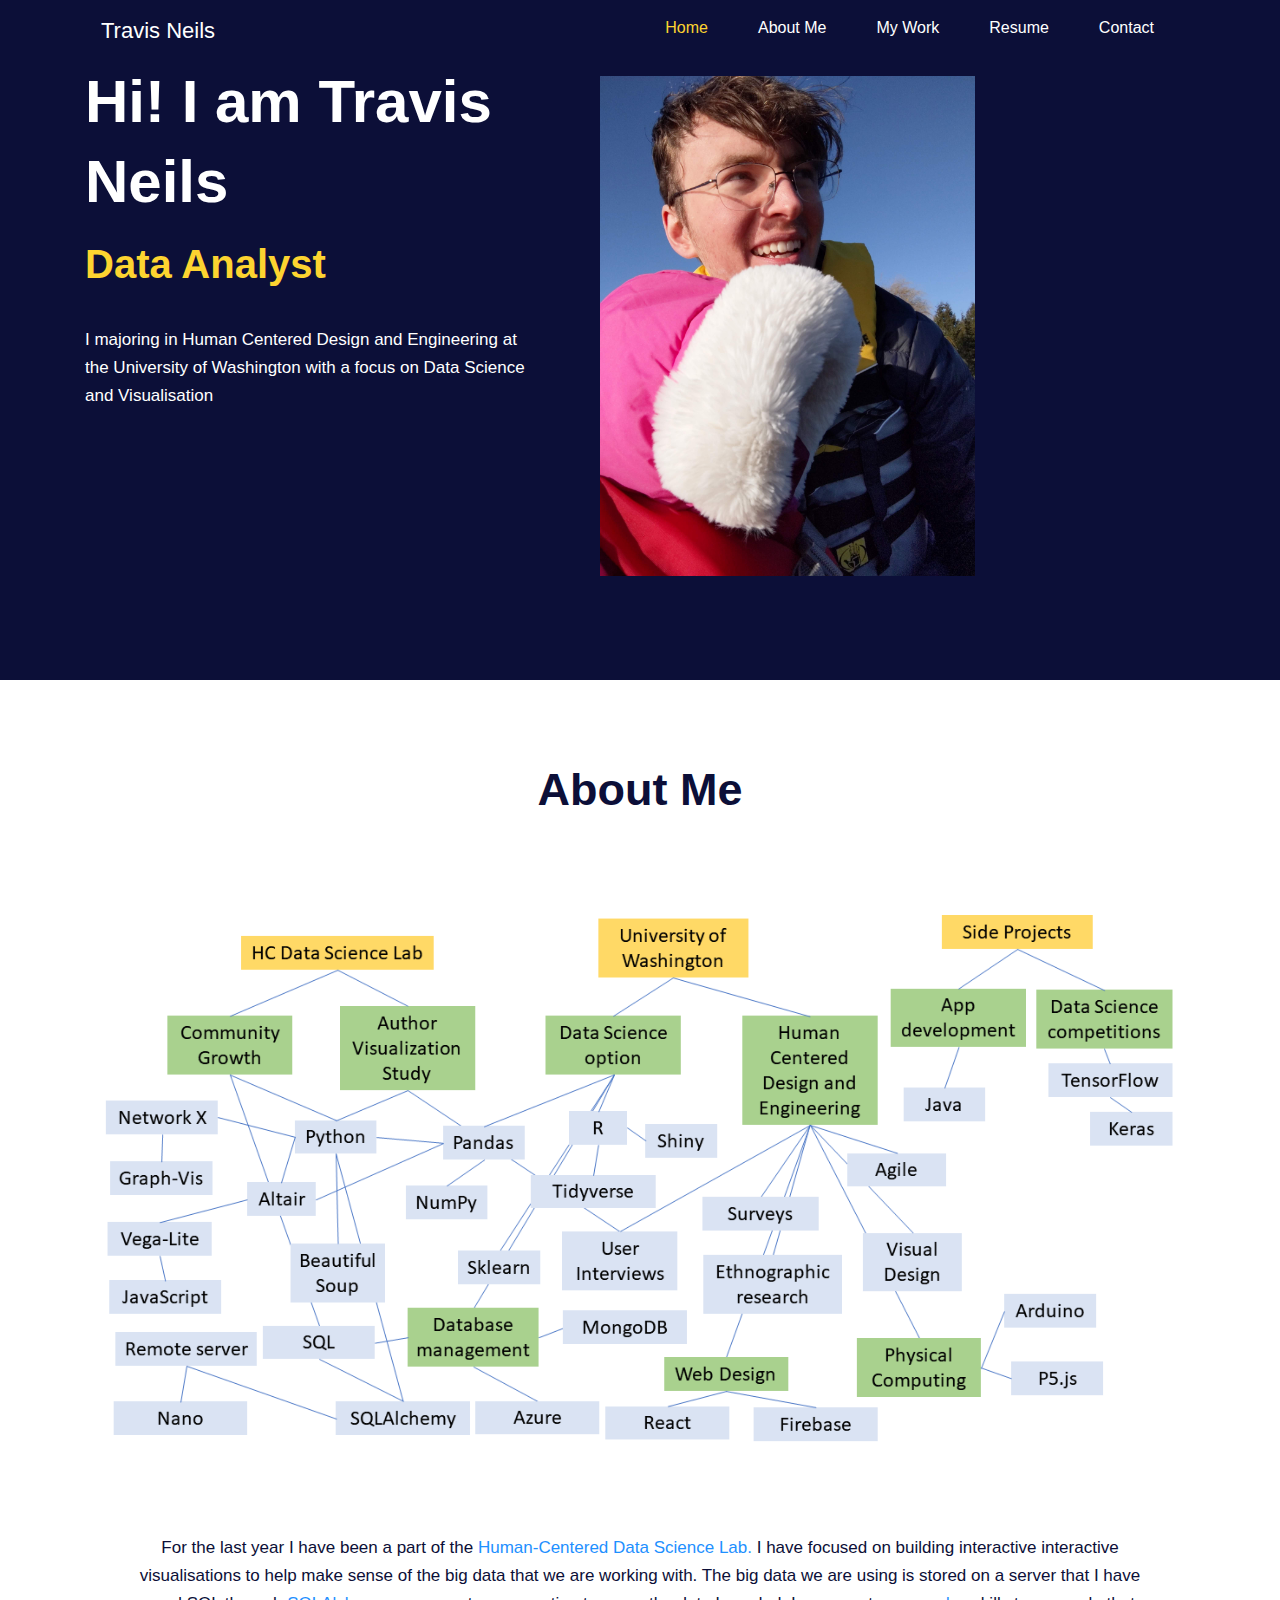
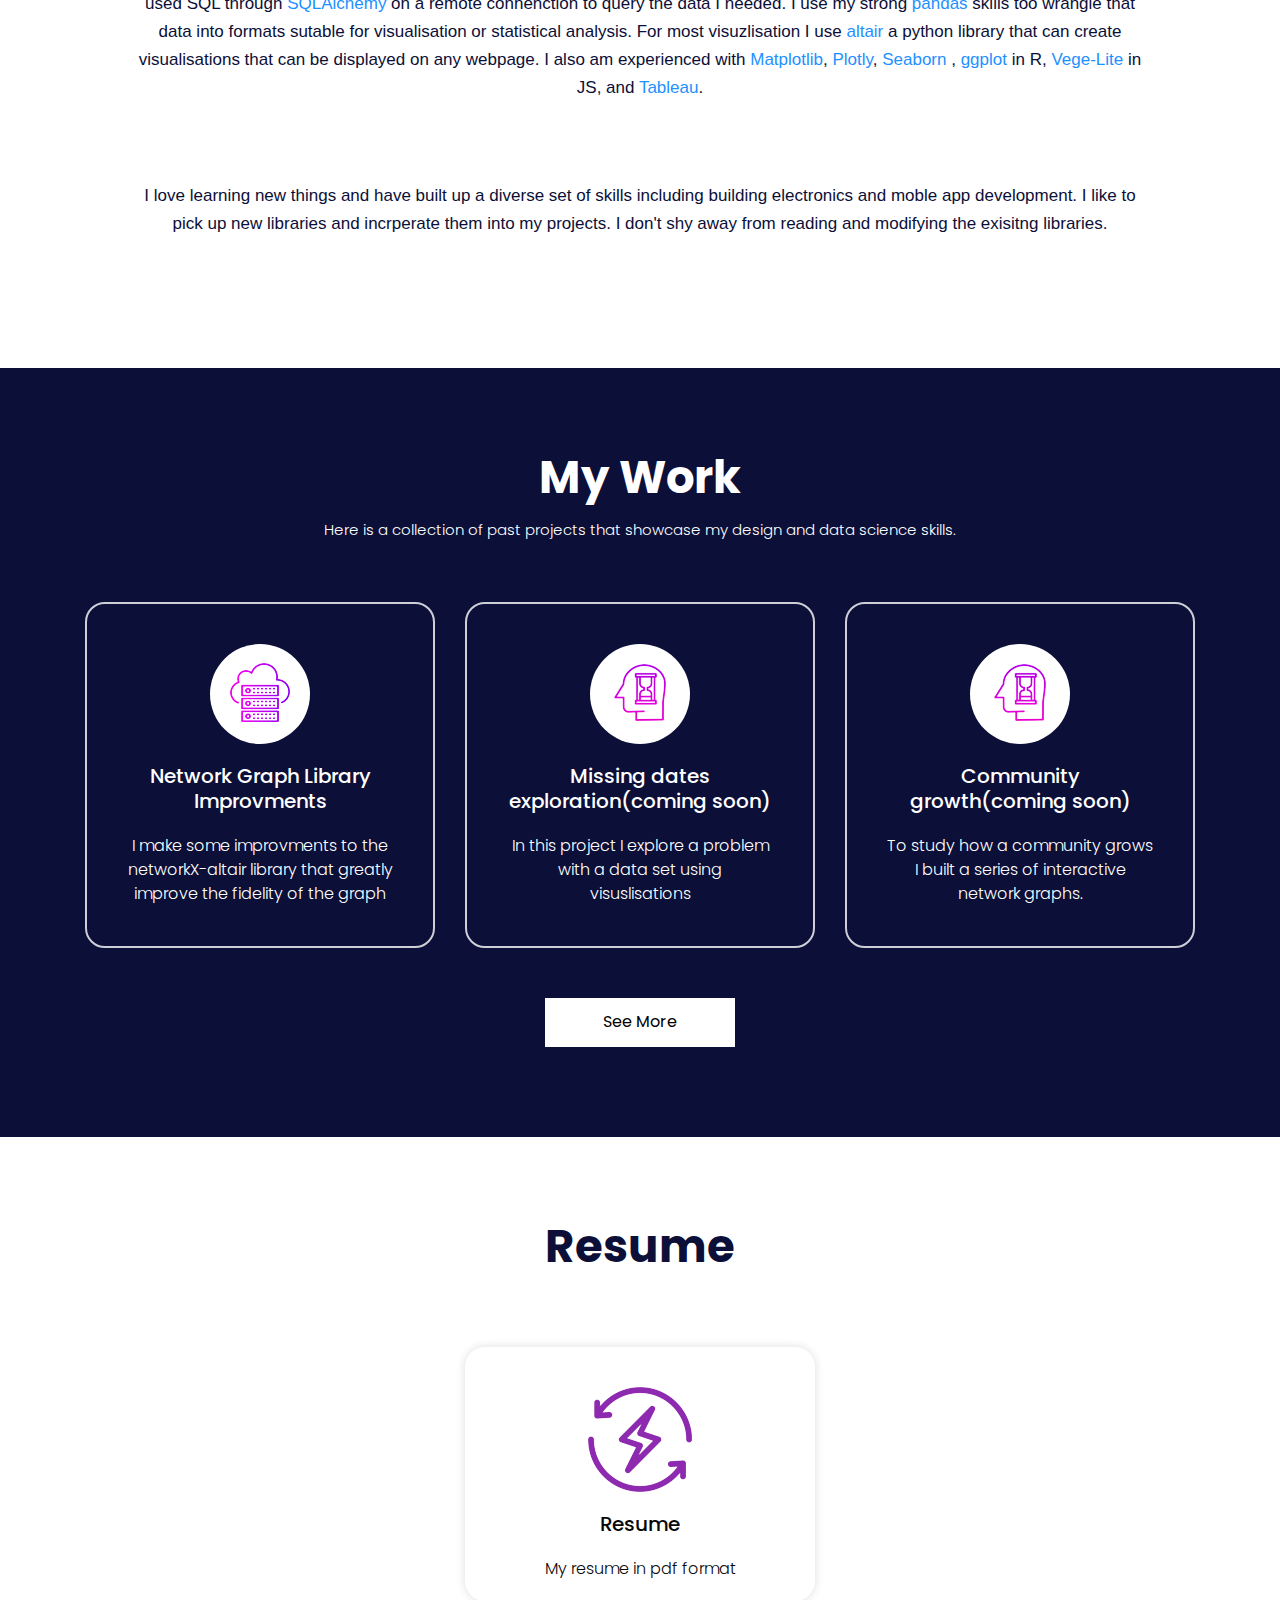
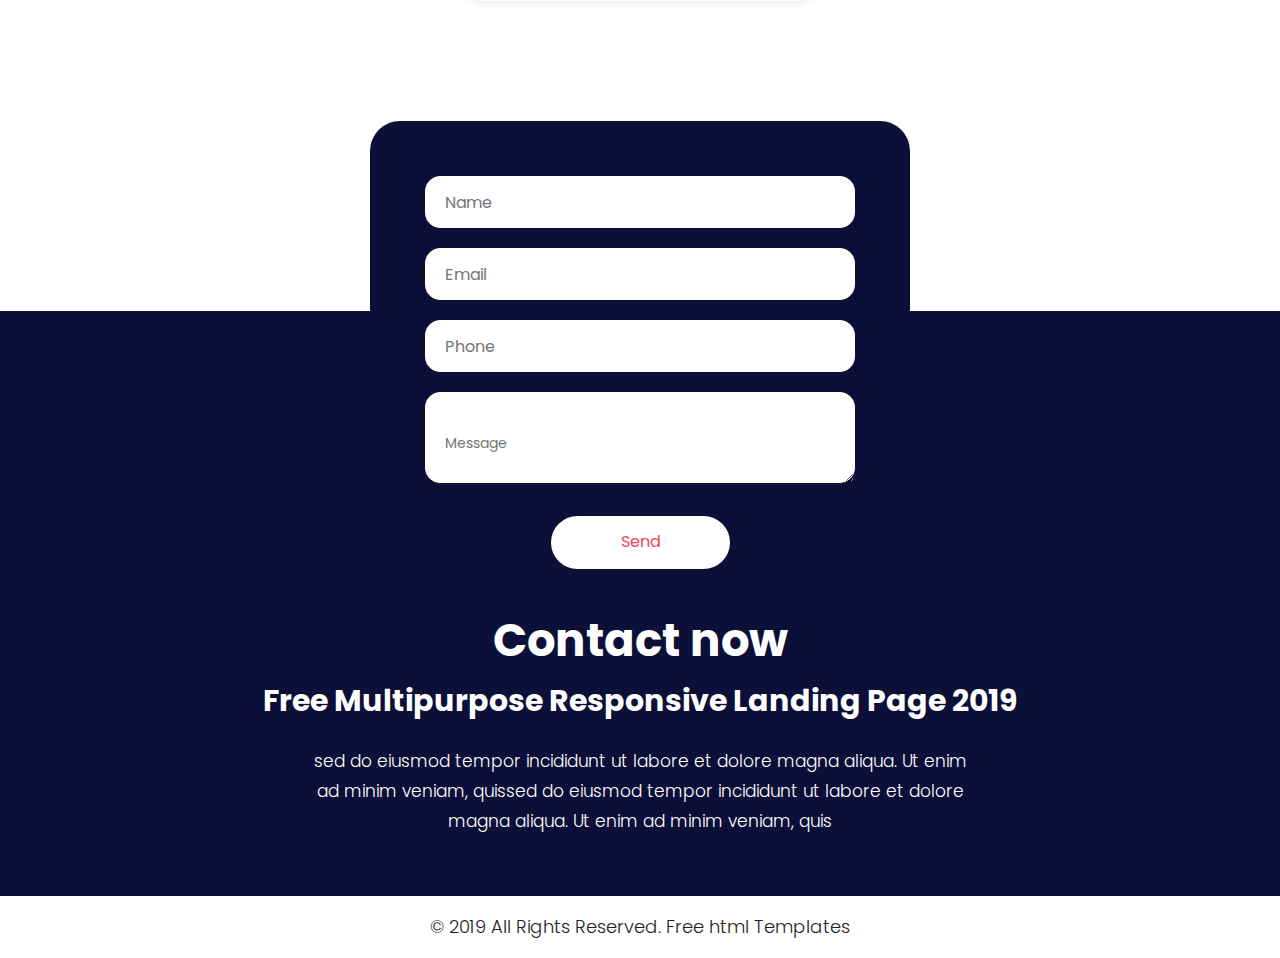
<file: index.html>
<!DOCTYPE html>
<html lang="en">
   <head>
      <!-- basic -->
      <meta charset="utf-8">
      <meta http-equiv="X-UA-Compatible" content="IE=edge">
      <!-- mobile metas -->
      <meta name="viewport" content="width=device-width, initial-scale=1">
      <meta name="viewport" content="initial-scale=1, maximum-scale=1">
      <!-- site metas -->
      <title>Data web</title>
      <meta name="keywords" content="">
      <meta name="description" content="">
      <meta name="author" content="">
      <!-- bootstrap css -->
      <link rel="stylesheet" href="css/bootstrap.min.css">
      <!-- style css -->
      <link rel="stylesheet" href="css/style.css">
      <!-- Responsive-->
      <link rel="stylesheet" href="css/responsive.css">
      <!-- fevicon -->
      <link rel="icon" href="images/fevicon.png" type="image/gif" />
      <!-- Scrollbar Custom CSS -->
      <link rel="stylesheet" href="css/jquery.mCustomScrollbar.min.css">
      <!-- Tweaks for older IEs-->
      <link rel="stylesheet" href="css/font-awesome.css">
      <link rel="stylesheet" href="css/jquery.fancybox.min.css" media="screen">
      <!--[if lt IE 9]>
      <script src="https://oss.maxcdn.com/html5shiv/3.7.3/html5shiv.min.js"></script>
      <script src="https://oss.maxcdn.com/respond/1.4.2/respond.min.js"></script><![endif]-->
   </head>
   <!-- body -->
   <body class="main-layout">
      <!-- loader  -->
      <div class="loader_bg">
         <div class="loader"><img src="images/loading.gif" alt="#" /></div>
      </div>
      <!-- end loader -->
      <!-- header -->
      <header>
         <!-- header inner -->
         <div class="header">
            <div class="container">
               <div class="row">
                  <div class="col-xl-3 col-lg-3 col-md-3 col-sm-3 col logo_section">
                     <h2>Travis Neils</h2>
                     <div class="full">
                        <div class="center-desk">
                           <div class="logo">
                             
                              <!-- <a href="index.html"><img src="images/logo.png" alt="#" /></a> -->
                           </div>
                        </div>
                     </div>
                  </div>
                  <div class="col-xl-9 col-lg-9 col-md-9 col-sm-9">
                     <nav class="navigation navbar navbar-expand-md navbar-dark ">
                        <button class="navbar-toggler" type="button" data-toggle="collapse" data-target="#navbarsExample04" aria-controls="navbarsExample04" aria-expanded="false" aria-label="Toggle navigation">
                        <span class="navbar-toggler-icon"></span>
                        </button>
                        <div class="collapse navbar-collapse" id="navbarsExample04">
                           <ul class="navbar-nav mr-auto">
                              <li class="nav-item active">
                                 <a class="nav-link" href="#">Home</a>
                              </li>
                              <li class="nav-item">
                                 <a class="nav-link" href="#about"> About Me  </a>
                              </li>
                              <li class="nav-item">
                                 <a class="nav-link" href="#service">My Work</a>
                              </li>
                              <li class="nav-item">
                                 <a class="nav-link" href="#resume"> Resume</a>
                              </li>
                              <li class="nav-item">
                                 <a class="nav-link" href="#contact">Contact</a>
                              </li>
                              
                           </ul>
                        </div>
                     </nav>
                  </div>
               </div>
            </div>
         </div>
      </header>
      <!-- end header inner -->
      <!-- end header -->
      <!-- banner -->
      <section class="banner_main">
         <div class="container">
            <div class="row d_flex">
               <div class="col-md-5">
                  <div class="text-bg">
                     <h1>Hi! I am Travis Neils</h1>
                     <span>Data Analyst</span>
                     <p> I majoring in Human Centered Design and Engineering at the University of Washington with a focus on Data Science and Visualisation</p>
                     <!-- <a href="#" class="button">Get Started</a> -->
                  </div>
               </div>
               <div class="col-md-7">
                  <div class="text-img1">
                     <figure><img class="selfie" src="images/me.jpg" /></figure>
                  </div>
               </div>
            </div>
         </div>
      </section>
      <!-- end banner -->
      <!-- Hosting -->
      <div id="about" class="hosting">
         <div class="container">
            <div class="row">
               <div class="col-md-12">
                  <div class="titlepage">
                     <h2>About Me</h2>
                  </div>
               </div>
            </div>
            <div class="row">
               <div class="col-md-12">
                  <div class="web_hosting">
                     <figure><img  src="images/network.png" alt="#"/></figure>
                     <p>For the last year I have been a part of the <a href="https://depts.washington.edu/hdsl/">Human-Centered Data Science Lab. </a>
                        I have focused on building interactive interactive visualisations to help make sense of the big data that we are working with. 
                        The big data we are using is stored on a server that I have used SQL through <a href="https://www.sqlalchemy.org/">SQLAlchemy</a> 
                        on a remote connenction to query the data I needed. I use my strong  <a href="https://pandas.pydata.org/">pandas</a> skills too 
                        wrangle that data into formats sutable for visualisation or statistical analysis. 
                        For most visuzlisation I use  <a href="https://pandas.pydata.org/">altair</a> a python library that can create visualisations that can be 
                        displayed on any webpage. I also am experienced with  <a href="https://matplotlib.org/">Matplotlib</a>,  
                        <a href="https://plotly.com/">Plotly</a>,  <a href="https://seaborn.pydata.org/">Seaborn</a> ,  <a href="https://ggplot2.tidyverse.org/">ggplot
                        </a> in R, <a href="https://vega.github.io/vega-lite/docs/">Vege-Lite</a>  in JS, and  <a href="https://www.tableau.com/">Tableau</a>. 
                     </p>
                     <p>
                        I love learning new things and have built up a diverse set of skills including building electronics and moble app development. I like to pick up 
                        new libraries and incrperate them into my projects. I don't shy away from reading and modifying the exisitng libraries.
                     </p>
                     <!-- <a href="#" class="button">Read more</a> -->
                  </div>
               </div>
            </div>
         </div>
      </div>
      <!-- end Hosting -->
      <!-- Services  -->
      <div id="service" class="Services">
         <div class="container">
            <div class="row">
               <div class="col-md-12">
                  <div class="titlepage">
                     <h2>My Work</h2>
                     <p>Here is a collection of past projects that showcase my design and data science skills.
                     </p>
                  </div>
               </div>
            </div>
            <div class="row">
               <div class="col-xl-4 col-lg-4 col-md-4 col-sm-12">
               <a href="portfolio.html">
                  <div class="Services-box">
                     <i><img src="images/service1.png" alt="#" /></i>
                     <h3> Network Graph Library Improvments</h3>
                     <p>I make some improvments to the networkX-altair library that greatly improve the fidelity of the graph</p>
                  </div>
               </a>
               </div>
            
               <div class="col-xl-4 col-lg-4 col-md-4 col-sm-12">
                  <div class="Services-box">
                     <i><img src="images/service2.png" alt="#" /></i>
                     <h3>Missing dates exploration(coming soon)</h3>
                     <p>In this project I explore a problem with a data set using visuslisations</p>
                  </div>
               </div>
               <div class="col-xl-4 col-lg-4 col-md-4 col-sm-12">
                  <div class="Services-box">
                     <i><img src="images/service2.png" alt="#" /></i>
                     <h3>Community growth(coming soon)</h3>
                     <p>To study how a community grows I built a series of interactive network graphs.</p>
                  </div>
               </div>
            </div>
               <div class="row">
                  <a class="read_more" href="#">See More</a>
               </div>
               
            </div>
         </div>
      </div>
      <!-- end Servicess -->
      <!-- why -->
      <div id="resume" class="why">
         <div class="container">
            <div class="row">
               <div class="col-md-12">
                  <div class="titlepage">
                     <h2> Resume </h2>
                     <!-- <p>Below is my resume.</p> -->
                  </div>
               </div>
            </div>
            <div class="row">
               <div class="col-xl-4 col-lg-4 col-md-4 col-sm-12">
                  <a href="Travis_Neils_Resume_2021.pdf">
                  <div id="box_ho" class="why-box">
                     <i><img src="images/why1.png" alt="#" /></i>
                     <h3>Resume</h3>
                     <p>My resume in pdf format</p>
                  </div>
               </a>
               </div>
            </div>
         </div>
      </div>
      <!-- end why -->
      <!-- contact -->
      <div class="contact">
         <div class="container">
            <div class="row">
               <div class="col-md-6 offset-md-3 ">
                  <form class="main_form">
                     <div class="row">
                        <div class="col-sm-12">
                           <input class="contactus" placeholder="Name" type="text" name="Name">
                        </div>
                        <div class="col-sm-12">
                           <input class="contactus" placeholder="Email" type="text" name=" Email">
                        </div>
                        <div class="col-sm-12">
                           <input class="contactus" placeholder="Phone" type="text" name="Phone">
                        </div>
                        <div class="col-sm-12">
                           <textarea class="textarea" placeholder="Message" type="text" name="Message"></textarea>
                        </div>
                        <div class="col-sm-12">
                           <button class="send">Send</button>
                        </div>
                     </div>
                  </form>
               </div>
            </div>
         </div>
      </div>

      <!-- end contact -->
      <!--  footer -->
      <footer id="contact">
         <div class="footer">
            <div class="container">
               <div class="row">
                  <div class="col-md-10 offset-md-1">
                     <div class="cont">
                        <h3>Contact now</h3>
                        <span>Free Multipurpose Responsive Landing Page 2019</span>
                        <p>sed do eiusmod tempor incididunt ut labore et dolore magna aliqua. Ut enim ad minim veniam, 
                           quissed do eiusmod tempor incididunt ut labore et dolore 
                           magna aliqua. Ut enim ad minim veniam, quis  
                        </p>
                     </div>
                  </div>
               </div>
            </div>
            <div class="copyright">
               <div class="container">
                  <div class="row">
                     <div class="col-md-12">
                        <p>© 2019 All Rights Reserved. <a href="https://html.design/">Free html Templates</a></p>
                     </div>
                  </div>
               </div>
            </div>
         </div>
    
      </footer>
      <!-- end footer -->
      <!-- Javascript files-->
      <script src="js/jquery.min.js"></script>
      <script src="js/popper.min.js"></script>
      <script src="js/bootstrap.bundle.min.js"></script>
      <script src="js/jquery-3.0.0.min.js"></script>
      <script src="js/plugin.js"></script>
      <!-- sidebar -->
      <script src="js/jquery.mCustomScrollbar.concat.min.js"></script>
      <script src="js/custom.js"></script>
      <script src="js/jquery.fancybox.min.js"></script>
   </body>
</html>
</file>
<file: css/style.css>
/*--------------------------------------------------------------------- File Name: style.css ---------------------------------------------------------------------*/


/*--------------------------------------------------------------------- import Fonts ---------------------------------------------------------------------*/

@import url('https://fonts.googleapis.com/css?family=Rajdhani:300,400,500,600,700');
@import url('https://fonts.googleapis.com/css?family=Poppins:100,100i,200,200i,300,300i,400,400i,500,500i,600,600i,700,700i,800,800i,900,900i');

/*****---------------------------------------- 1) font-family: 'Rajdhani', sans-serif;
 2) font-family: 'Poppins', sans-serif;
 ----------------------------------------*****/


/*--------------------------------------------------------------------- import Files ---------------------------------------------------------------------*/

@import url(animate.min.css);
@import url(normalize.css);
@import url(meanmenu.css);
@import url(owl.carousel.min.css);
@import url(slick.css);
@import url(jquery-ui.css);
@import url(nice-select.css);

/*--------------------------------------------------------------------- skeleton ---------------------------------------------------------------------*/

* {
     box-sizing: border-box !important;
}

html {
     scroll-behavior: smooth;
}

body {
     color: #666666;
     font-size: 14px;
     font-family: 'Roboto', sans-serif;
     line-height: 1.80857;
     font-weight: normal;
}

a {
     color: #1f1f1f;
     text-decoration: none !important;
     outline: none !important;
     -webkit-transition: all .3s ease-in-out;
     -moz-transition: all .3s ease-in-out;
     -ms-transition: all .3s ease-in-out;
     -o-transition: all .3s ease-in-out;
     transition: all .3s ease-in-out;
}

h1,
h2,
h3,
h4,
h5,
h6 {
     letter-spacing: 0;
     font-weight: normal;
     position: relative;
     padding: 0 0 10px 0;
     font-weight: normal;
     line-height: normal;
     color: #111111;
     margin: 0
}

h1 {
     font-size: 24px;
}

h2 {
     font-size: 22px;
     color: white;
     padding:.5rem 1rem;
}

h3 {
     font-size: 18px;
}

h4 {
     font-size: 16px;
}

h5 {
     font-size: 14px;
}

h6 {
     font-size: 13px;
}

*,
*::after,
*::before {
     -webkit-box-sizing: border-box;
     -moz-box-sizing: border-box;
     box-sizing: border-box;
}

h1 a,
h2 a,
h3 a,
h4 a,
h5 a,
h6 a {
     color: #212121;
     text-decoration: none!important;
     opacity: 1
}

button:focus {
     outline: none;
}

ul,
li,
ol {
     margin: 0px;
     padding: 0px;
     list-style: none;
}

p {
     margin: 0px;
     font-weight: 300;
     font-size: 15px;
     line-height: 24px;
}

a {
     color: dodgerblue;
     text-decoration: none;
     outline: none !important;
}

a,
.btn {
     text-decoration: none !important;
     outline: none !important;
     -webkit-transition: all .3s ease-in-out;
     -moz-transition: all .3s ease-in-out;
     -ms-transition: all .3s ease-in-out;
     -o-transition: all .3s ease-in-out;
     transition: all .3s ease-in-out;
}

img {
     max-width: 100%;
     height: auto;
}

 :focus {
     outline: 0;
}

.btn-custom {
     margin-top: 20px;
     background-color: transparent !important;
     border: 2px solid #ddd;
     padding: 12px 40px;
     font-size: 16px;
}

.lead {
     font-size: 18px;
     line-height: 30px;
     color: #767676;
     margin: 0;
     padding: 0;
}

.form-control:focus {
     border-color: #ffffff !important;
     box-shadow: 0 0 0 .2rem rgba(255, 255, 255, .25);
}

.navbar-form input {
     border: none !important;
}

.badge {
     font-weight: 500;
}

blockquote {
     margin: 20px 0 20px;
     padding: 30px;
}

button {
     border: 0;
     margin: 0;
     padding: 0;
     cursor: pointer;
}

.selfie {
     width: auto;
     height: 500px;
}

.full {
     float: left;
     width: 100%;
}

.layout_padding {
     padding-top: 90px;
     padding-bottom: 90px;
}

.layout_padding_2 {
     padding-top: 75px;
     padding-bottom: 75px;
}

.light_silver {
     background: #f9f9f9;
}

.theme_bg {
     background: #38c8a8;
}

.margin_top_30 {
     margin-top: 30px !important;
}

.full {
     width: 100%;
     float: left;
     margin: 0;
     padding: 0;
}

#resume .row {
     justify-content: center;
}


/**-- heading section --**/


/*---------------------------- preloader area ----------------------------*/

.loader_bg {
     position: fixed;
     z-index: 9999999;
     background: #fff;
     width: 100%;
     height: 100%;
}

.loader {
     height: 100%;
     width: 100%;
     position: absolute;
     left: 0;
     top: 0;
     display: flex;
     justify-content: center;
     align-items: center;
}

.loader img {
     width: 280px;
}


/*-- navigation--*/

.navigation.navbar {
     float: right;
}

.navigation.navbar-dark .navbar-nav .nav-link {
     padding: 0 25px;
     color: #fff;
     font-size: 16px;
     line-height: 20px;
}

.navigation.navbar-dark .navbar-nav .nav-link:focus,
.navigation.navbar-dark .navbar-nav .nav-link:hover {
     color: #fdd430;
}

.navigation.navbar-dark .navbar-nav .active>.nav-link,
.navigation.navbar-dark .navbar-nav .nav-link.active,
.navigation.navbar-dark .navbar-nav .nav-link.show,
.navigation.navbar-dark .navbar-nav .show>.nav-link {
     color: #fdd430;
}


/*-- header area --*/


/*--------------------------------------------------------------------- top banner area ---------------------------------------------------------------------*/


/*--------------------------------------------------------------------- layout new css ---------------------------------------------------------------------*/

.logo_section {
     align-content: center;
}

.header {
     background: #0c0f38;
     width: 100%;
     padding: 10px 20px 0px 20px;
}

header {
     position: -webkit-sticky; /* Safari */
     position: sticky;
     top: 0;
     background: #0c0f38;
     z-index: 100;
}

.logo .button {
     font-size: 40px;
     font-weight: bold;
     text-transform: uppercase;
     color: #fff;
     line-height: 40px;
}

.banner_main {
     background: #0c0f38;
     background-size: 100% 100%;
     background-repeat: no-repeat;
     padding-bottom: 90px;
     padding-top: 10px;
}

.text-bg h1 {
     color: #fff;
     font-size: 60px;
     line-height: 80px;
     padding-bottom: 25px;
     font-weight: bold;
}

.text-bg span {
     color: #fdd430;
     font-size: 40px;
     line-height: 35px;
     font-weight: bold;
}

.text-bg p {
     color: #fff;
     font-size: 17px;
     line-height: 28px;
     padding: 40px 0;
}

.text-bg .button {
     font-size: 16px;
     background-color: #fff;
     color: #000;
     padding: 10px 0px;
     width: 100%;
     max-width: 190px;
     text-align: center;
     display: inline-block;
     text-transform: uppercase;
}

.text-bg a:hover {
     background-color: #000;
     color: #fff;
}

.text-img figure {
     margin: 0px;
}

.text-img figure img {
     width: 100%;
}

.titlepage {
     text-align: center;
     padding-bottom: 60px;
}

.titlepage h2 {
     font-size: 45px;
     color: #0c0f38;
     line-height: 40px;
     font-weight: bold;
     padding: 0;
}


/** Hosting section **/

.hosting {
     padding-top: 90px;
}

.web_hosting {
     text-align: center;
}

.web_hosting figure {
     margin: 0;
}

.web_hosting p {
     color: #0c0f38;
     font-size: 17px;
     line-height: 28px;
     padding: 40px 50px;
}

.web_hosting .button {
     font-size: 16px;
     background-color: #000;
     color: #fff;
     padding: 10px 0px;
     width: 100%;
     max-width: 190px;
     text-align: center;
     display: inline-block;
     text-transform: uppercase;
     font-weight: 400;
     margin-top: 10px;
}

.web_hosting a:hover {
     background-color: #0c0f38;
     color: #fff;
}


/** end Hosting section **/


/** Services section **/

.Services {
     margin-top: 90px;
     padding: 90px 0;
     background: #0c0f38;
     font-family: Poppins;
}

.Services .titlepage {
     text-align: center;
}

.Services .titlepage h2 {
     color: #fff;
     padding-bottom: 20px;
}

.Services .titlepage p {
     color: #fff;
}

.Services .Services-box i {
     background: #fff;
     width: 100px;
     height: 100px;
     border-radius: 50px;
     display: inline-block;
     padding-top: 19px;
}

.Services .Services-box i:hover {
     background: #ddd;
}

.Services .Services-box h3 {
     padding: 20px 0px 20px 0px;
     font-size: 20px;
     line-height: 25px;
     color: #fff;
     display: block;
     font-weight: 500;
}

.Services .Services-box {
     text-align: center;
     background-color: transparent;
     border-radius: 20px;
     border: #cecfd7 solid 2px;
     padding: 40px;
     transition: ease-in all 0.5s;
     margin-bottom: 30px;
}

.Services .Services-box:hover {
     background: #8308eb;
     transition: ease-in all 0.5s;
     cursor: pointer;
}

.Services .Services-box p {
     font-size: 16px;
     line-height: 24px;
     color: #fff;
}

.read_more {
     font-size: 16px;
     background-color: #fff;
     color: #000;
     padding: 10px 0px;
     width: 100%;
     max-width: 190px;
     display: flex;
     justify-content: center;
     text-align: center;
     margin: 0 auto;
     margin-top: 20px;
}

.read_more:hover {
     background: #8308eb;
     color: #fff;
}


/** end Services section **/


/** why section **/

.why {
     margin-top: 90px;
     background: #ffff;
     font-family: Poppins;
}

.why .titlepage {
     text-align: center;
}

.why .titlepage h2 {
     padding-bottom: 20px;
}

.why .titlepage p {
     color: #090808;
}

.why .why-box h3 {
     padding: 20px 0px 20px 0px;
     font-size: 20px;
     line-height: 25px;
     color: #090808;
     display: block;
     font-weight: 500;
}

.why .why-box {
     text-align: center;
     background-color: transparent;
     border-radius: 20px;
     padding: 40px 20px 20px 20px;
     transition: ease-in all 0.5s;
     margin-bottom: 30px;
     box-shadow: #ddd 0px 0px 10px
}

.why .why-box p {
     font-size: 16px;
     line-height: 24px;
     color: #090808;
}

.why .why-box:hover {
     transition: ease-in all 0.1s;
     transform: scale(1.1);
}

.bg {
     font-size: 16px;
     background-color: #090808;
     color: #fff;
     padding: 10px 0px;
     width: 100%;
     max-width: 190px;
     display: flex;
     justify-content: center;
     text-align: center;
     margin: 0 auto;
     margin-top: 20px;
}

.bg:hover {
     background: #8308eb;
     color: #fff;
}


/** end why section **/


/** contact section **/

.contact {
     padding-top: 90px;
     font-family: Poppins;
}

.main_form {
     background: #0c0f38;
     padding: 55px 55px;
     border-radius: 30px;
     margin-bottom: -58%;
}

.contact .main_form .contactus {
     border: #fff solid 1px;
     padding: 0px 19px;
     margin-bottom: 20px;
     border-radius: 15px;
     width: 100%;
     height: 52px;
     background: #fff;
     color: #999999;
     font-size: 16px;
}

.contact .main_form .textarea {
     margin-bottom: 25px;
     padding: 0px 19px;
     color: #999999 !important;
     width: 100%;
     border: #fff solid 1px;
     border-radius: 15px;
     padding-top: 38px;
     background: #fff;
}

.contact .main_form .send {
     font-size: 16px;
     transition: ease-in all 0.5s;
     background-color: #fff;
     color: #ef4259;
     padding: 12px 70px;
     margin: 0 auto;
     display: block;
     border-radius: 30px;
}

.contact .main_form .send:hover {
     background-color: #8308eb;
     transition: ease-in all 0.5s;
     color: #fff;
}

#contact *::placeholder {
     color: #999999;
     opacity: 1;
}

.current {
     color: #fff;
     margin-top: -4px;
     position: absolute;
}


/** end contact section **/


/** footer **/

.footer {
     font-family: Poppins;
     background: #0c0f38;
}

.cont {
     text-align: center;
     margin-top: 31%;
}

.cont h3 {
     color: #fff;
     font-size: 45px;
     line-height: 30px;
     font-weight: bold;
     padding: 30px 0px 0px 0px;
}

.cont span {
     color: #fff;
     font-size: 30px;
     line-height: 30px;
     padding: 30px 0px 30px 0px;
     display: inline-block;
     font-weight: bold;
}

.cont p {
     color: #fff;
     font-size: 17px;
     line-height: 30px;
     padding: 0 130px;
     padding-bottom: 60px;
}

.copyright {
     padding: 20px 0px;
     background: #fff;
}

.copyright p {
     color: #1e1e1e;
     font-size: 18px;
     line-height: 22px;
     text-align: center;
}

.copyright a {
     color: #1e1e1e;
}

.copyright a:hover {
     color: #0c0f38;
}


/** end footer **/
</file>
<file: css/responsive.css>
/*--------------------------------------------------------------------- File Name: responsive.css ---------------------------------------------------------------------*/


/*------------------------------------------------------------------- 991px x 768px ---------------------------------------------------------------------*/

@media (min-width: 1200px) and (max-width: 1500px) {}

@media (min-width: 992px) and (max-width: 1199px) {}

@media (min-width: 768px) and (max-width: 991px) {

    .navigation.navbar-dark .navbar-nav .nav-link {
        padding: 0 20px;
    }
    .text-bg h1 {
        padding-top: 0px;
        font-size: 44px;
        line-height: 61px;
        padding-bottom: 18px;
    }
    .text-bg span {
        font-size: 28px;
        line-height: 30px;
    }
    .text-bg a {
        margin-right: 5px;
        padding: 10px 23px;
        float: inherit;
        max-width: 156px;
    }
    .Services .Services-box {
        padding: 25px 15px;
    }
    .Services .Services-box h3 {
        font-size: 17px;
    }
    .why .why-box {
        padding: 40px 10px 20px 10px;
    }
    .why .why-box h3 {
        font-size: 19px;
    }
    .bg {
        max-width: 170px;
    }
    .main_form {
        padding: 55px 25px;
    }
    .cont span {
        font-size: 22px;
        line-height: 22px;
    }
    .cont p {
        padding: 0px 30px;
        padding-bottom: 60px;
    }
    .cont {
        margin-top: 47%;
    }
    .main_form {
        margin-bottom: -92%;
    }
}

@media (min-width: 576px) and (max-width: 767px) {
    .mean-container .mean-bar {
        margin-top: 0px;
    }
    .text-bg a {
        float: inherit;
        margin-bottom: 30px;
    }
    .titlepage h2 {
        font-size: 36px;
    }
    .web_hosting p {
        padding: 40px 0px;
    }
    .bg {
        margin-bottom: 30px;
    }
    .cont p {
        padding: 0px 30px;
        padding-bottom: 60px;
    }
    .cont {
        margin-top: 50%;
    }
    .main_form {
        margin-bottom: -58%;
    }
    .cont span {
        font-size: 20px;
        line-height: 24px;
    }
    .navigation.navbar {
        float: right;
        display: inherit !important;
        padding: 0;
        width: 100%;
    }
    .navigation .navbar-collapse {
        background: #fff;
        padding: 20px;
        margin-top: 56px;
        position: absolute;
        width: 100%;
        margin-right: 20px;
        z-index: 999;
    }
    .navigation.navbar-dark .navbar-nav .nav-link {
        padding: 10px 0;
        color: #000;
    }
    .navigation.navbar-dark .navbar-toggler {
        border-color: #fff;
        float: right;
    }
}

@media (max-width: 575px) {
    .header {
        padding: 40px 0px 0px 0px;
    }
    .logo {
        text-align: center !important;
        padding-bottom: 25px;
        float: left;
    }
    .text-bg h1 {
        font-size: 41px;
        line-height: 55px;
        padding-bottom: 18px;
    }
    .text-bg a {
        float: inherit;
        margin-bottom: 30px;
    }
    .text-bg span {
        font-size: 26px;
        line-height: 30px;
    }
    .titlepage h2 {
        font-size: 28px;
        line-height: 35px;
    }
    .web_hosting p {
        padding: 40px 0px;
    }
    .bg {
        margin-bottom: 30px;
    }
    .cont h3 {
        font-size: 30px;
    }
    .cont p {
        padding: 0px 0px;
        padding-bottom: 60px;
    }
    .cont span {
        font-size: 20px;
        line-height: 30px;
    }
    .cont {
        margin-top: 89%;
    }
    .main_form {
        margin-bottom: -102%;
        padding: 55px 15px;
    }
    .navigation.navbar {
        float: right;
        display: inherit !important;
        padding: 0;
        width: 100%;
        margin-top: -70px;
    }
    .navigation .navbar-collapse {
        background: #fff;
        padding: 20px;
        margin-top: 56px;
        position: absolute;
        width: 100%;
        margin-right: 20px;
        z-index: 999;
    }
    .navigation.navbar-dark .navbar-nav .nav-link {
        padding: 10px 0;
        color: #000;
    }
    .navigation.navbar-dark .navbar-toggler {
        border-color: #fff;
        float: right;
    }
}
</file>
